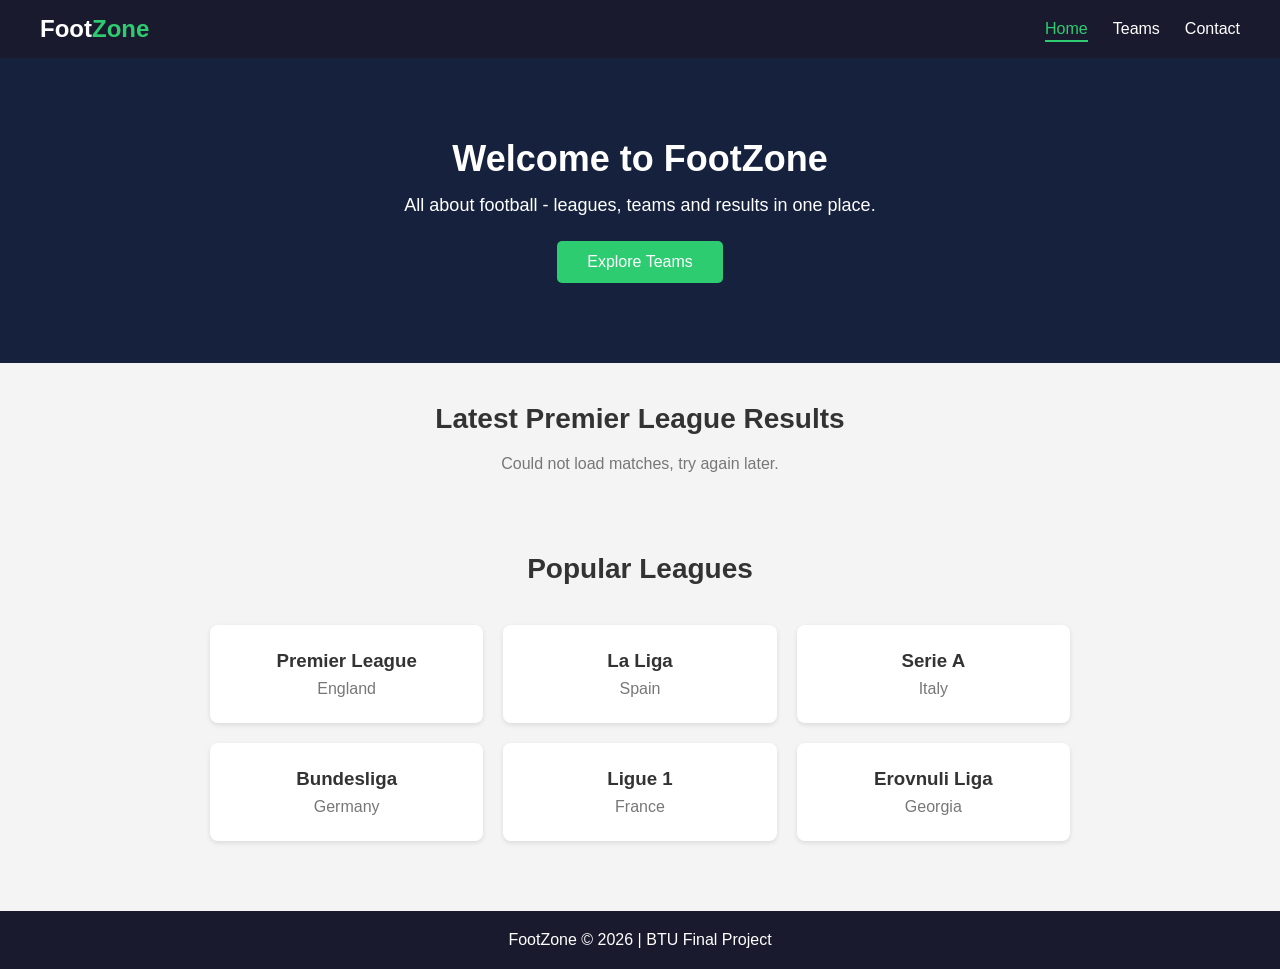
<file: index.html>
<!DOCTYPE html>
<html lang="en">
<head>
    <meta charset="UTF-8">
    <meta name="viewport" content="width=device-width, initial-scale=1.0">
    <title>FootZone - Home</title>
    <link rel="stylesheet" href="style.css">
</head>
<body>

    <header>
        <nav class="navbar">
            <h1 class="logo">Foot<span>Zone</span></h1>
            <ul class="nav-links">
                <li><a href="index.html" class="active">Home</a></li>
                <li><a href="teams.html">Teams</a></li>
                <li><a href="contact.html">Contact</a></li>
            </ul>
        </nav>
    </header>

    <section class="hero">
        <h2>Welcome to FootZone</h2>
        <p>All about football - leagues, teams and results in one place.</p>
        <a href="teams.html" class="btn">Explore Teams</a>
    </section>

    <section class="matches">
        <h2 class="section-title">Latest Premier League Results</h2>
        <p id="matchesLoading" class="loading-text">Loading matches...</p>
        <div class="match-list" id="matchList"></div>
    </section>

    <section class="leagues">
        <h2 class="section-title">Popular Leagues</h2>
        <div class="league-grid">
            <div class="league-card">
                <h3>Premier League</h3>
                <p>England</p>
            </div>
            <div class="league-card">
                <h3>La Liga</h3>
                <p>Spain</p>
            </div>
            <div class="league-card">
                <h3>Serie A</h3>
                <p>Italy</p>
            </div>
            <div class="league-card">
                <h3>Bundesliga</h3>
                <p>Germany</p>
            </div>
            <div class="league-card">
                <h3>Ligue 1</h3>
                <p>France</p>
            </div>
            <div class="league-card">
                <h3>Erovnuli Liga</h3>
                <p>Georgia</p>
            </div>
        </div>
    </section>

    <footer>
        <p>FootZone &copy; 2026 | BTU Final Project</p>
    </footer>

    <script src="script.js"></script>
</body>
</html>
</file>
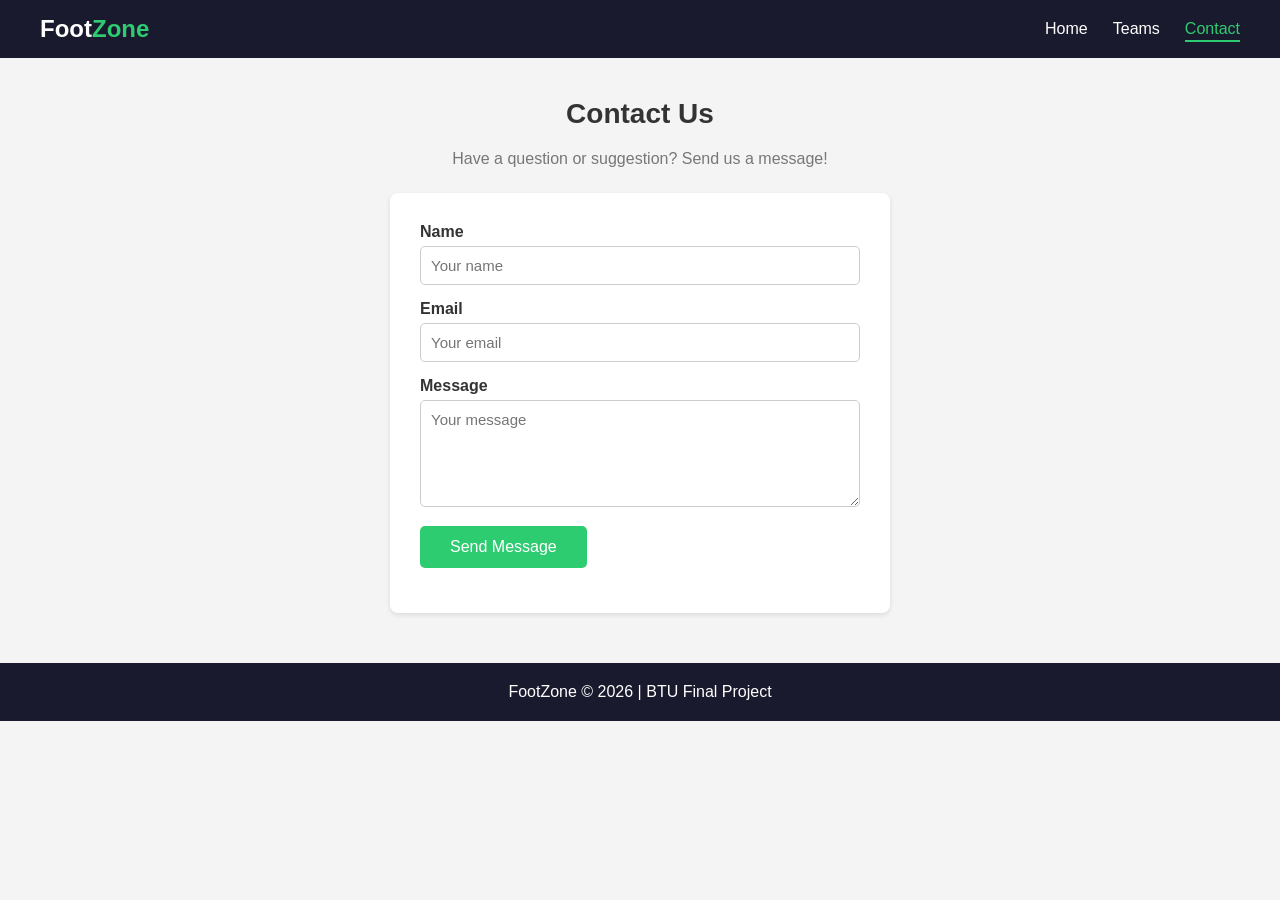
<file: contact.html>
<!DOCTYPE html>
<html lang="en">
<head>
    <meta charset="UTF-8">
    <meta name="viewport" content="width=device-width, initial-scale=1.0">
    <title>FootZone - Contact</title>
    <link rel="stylesheet" href="style.css">
</head>
<body>

    <header>
        <nav class="navbar">
            <h1 class="logo">Foot<span>Zone</span></h1>
            <ul class="nav-links">
                <li><a href="index.html">Home</a></li>
                <li><a href="teams.html">Teams</a></li>
                <li><a href="contact.html" class="active">Contact</a></li>
            </ul>
        </nav>
    </header>

    <section class="contact-section">
        <h2 class="section-title">Contact Us</h2>
        <p class="contact-intro">Have a question or suggestion? Send us a message!</p>

        <form id="contactForm" class="contact-form">
            <div class="form-group">
                <label for="name">Name</label>
                <input type="text" id="name" placeholder="Your name">
                <p class="error" id="nameError"></p>
            </div>

            <div class="form-group">
                <label for="email">Email</label>
                <input type="text" id="email" placeholder="Your email">
                <p class="error" id="emailError"></p>
            </div>

            <div class="form-group">
                <label for="message">Message</label>
                <textarea id="message" rows="5" placeholder="Your message"></textarea>
                <p class="error" id="messageError"></p>
            </div>

            <button type="submit" class="btn">Send Message</button>
            <p id="successMsg" class="success"></p>
        </form>
    </section>

    <footer>
        <p>FootZone &copy; 2026 | BTU Final Project</p>
    </footer>

    <script src="script.js"></script>
</body>
</html>
</file>
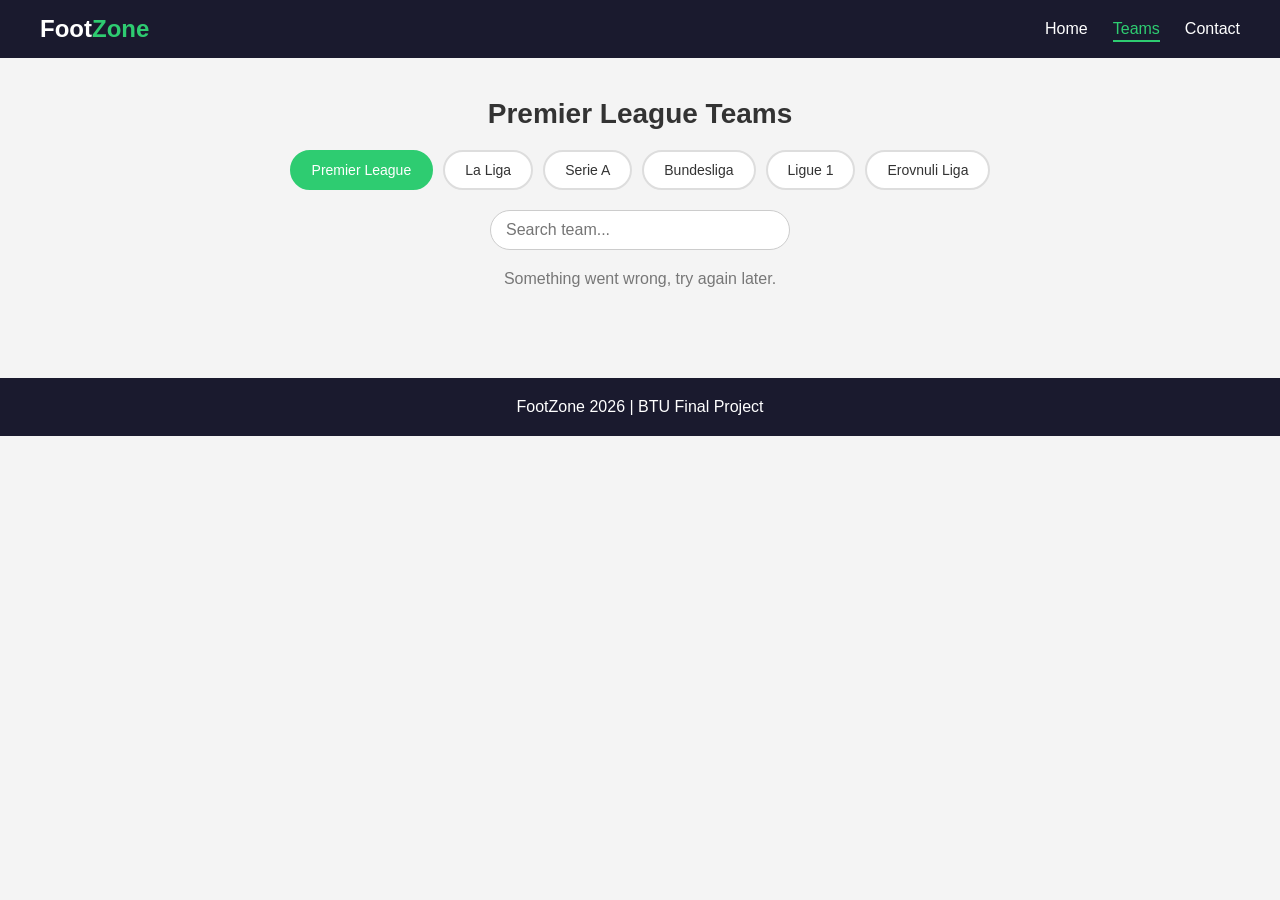
<file: teams.html>
<!DOCTYPE html>
<html lang="en">
<head>
    <meta charset="UTF-8">
    <meta name="viewport" content="width=device-width, initial-scale=1.0">
    <title>FootZone - Teams</title>
    <link rel="stylesheet" href="style.css">
</head>
<body>

    <header>
        <nav class="navbar">
            <h1 class="logo">Foot<span>Zone</span></h1>
            <ul class="nav-links">
                <li><a href="index.html">Home</a></li>
                <li><a href="teams.html" class="active">Teams</a></li>
                <li><a href="contact.html">Contact</a></li>
            </ul>
        </nav>
    </header>

    <section class="teams-section">
        <h2 class="section-title" id="teamsTitle">Premier League Teams</h2>

        <div class="league-filters" id="leagueFilters">
            <button class="filter-btn active" data-league="English Premier League">Premier League</button>
            <button class="filter-btn" data-league="Spanish La Liga">La Liga</button>
            <button class="filter-btn" data-league="Italian Serie A">Serie A</button>
            <button class="filter-btn" data-league="German Bundesliga">Bundesliga</button>
            <button class="filter-btn" data-league="French Ligue 1">Ligue 1</button>
            <button class="filter-btn" data-league="Georgian Erovnuli Liga">Erovnuli Liga</button>
        </div>

        <div class="search-box">
            <input type="text" id="searchInput" placeholder="Search team...">
        </div>

        <p id="loading" class="loading-text">Loading teams...</p>

        <div class="team-grid" id="teamGrid"></div>
    </section>

    <footer>
        <p>FootZone 2026 | BTU Final Project</p>
    </footer>

    <script src="script.js"></script>
</body>
</html>
</file>
<file: style.css>
* {
    margin: 0;
    padding: 0;
    box-sizing: border-box;
    font-family: Arial, Helvetica, sans-serif;
}

body {
    background-color: #f4f4f4;
    color: #333;
}

.navbar {
    display: flex;
    justify-content: space-between;
    align-items: center;
    background-color: #1a1a2e;
    padding: 15px 40px;
}

.logo {
    color: #fff;
    font-size: 24px;
}

.logo span {
    color: #2ecc71;
}

.nav-links {
    display: flex;
    list-style: none;
    gap: 25px;
}

.nav-links a {
    color: #fff;
    text-decoration: none;
    font-size: 16px;
    padding-bottom: 3px;
    transition: color 0.3s;
}

.nav-links a:hover {
    color: #2ecc71;
}

.nav-links a.active {
    color: #2ecc71;
    border-bottom: 2px solid #2ecc71;
}

.hero {
    background-color: #16213e;
    color: #fff;
    text-align: center;
    padding: 80px 20px;
}

.hero h2 {
    font-size: 36px;
    margin-bottom: 15px;
}

.hero p {
    font-size: 18px;
    margin-bottom: 25px;
}

.btn {
    display: inline-block;
    background-color: #2ecc71;
    color: #fff;
    padding: 12px 30px;
    text-decoration: none;
    border: none;
    border-radius: 5px;
    font-size: 16px;
    cursor: pointer;
    transition: background-color 0.3s;
}

.btn:hover {
    background-color: #27ae60;
}

.section-title {
    text-align: center;
    margin: 40px 0 20px 0;
    font-size: 28px;
}

.loading-text {
    text-align: center;
    color: #777;
}

.match-list {
    display: flex;
    flex-direction: column;
    gap: 12px;
    max-width: 700px;
    margin: 0 auto;
    padding: 20px;
}

.match-card {
    display: flex;
    justify-content: space-between;
    align-items: center;
    background-color: #fff;
    padding: 15px 20px;
    border-radius: 8px;
    border-left: 4px solid #2ecc71;
    box-shadow: 0 2px 5px rgba(0, 0, 0, 0.1);
    transition: transform 0.3s;
}

.match-card:hover {
    transform: translateX(5px);
}

.match-card .team-name {
    flex: 1;
    font-weight: bold;
    font-size: 15px;
}

.match-card .team-name.away {
    text-align: right;
}

.match-card .score {
    background-color: #1a1a2e;
    color: #fff;
    padding: 6px 14px;
    border-radius: 5px;
    font-weight: bold;
    margin: 0 15px;
}

.match-card .match-date {
    display: block;
    text-align: center;
    color: #777;
    font-size: 12px;
    margin-top: 4px;
}

.league-grid {
    display: grid;
    grid-template-columns: repeat(3, 1fr);
    gap: 20px;
    max-width: 900px;
    margin: 0 auto;
    padding: 20px;
}

.league-card {
    background-color: #fff;
    padding: 25px;
    border-radius: 8px;
    text-align: center;
    box-shadow: 0 2px 5px rgba(0, 0, 0, 0.1);
    transition: transform 0.3s;
}

.league-card:hover {
    transform: translateY(-5px);
}

.league-card p {
    color: #777;
    margin-top: 8px;
}

.league-filters {
    display: flex;
    flex-wrap: wrap;
    justify-content: center;
    gap: 10px;
    max-width: 800px;
    margin: 0 auto 20px auto;
    padding: 0 20px;
}

.filter-btn {
    background-color: #fff;
    color: #333;
    border: 2px solid #ddd;
    padding: 10px 20px;
    border-radius: 20px;
    font-size: 14px;
    cursor: pointer;
    transition: all 0.3s;
}

.filter-btn:hover {
    border-color: #2ecc71;
    color: #2ecc71;
}

.filter-btn.active {
    background-color: #2ecc71;
    border-color: #2ecc71;
    color: #fff;
}

.search-box {
    text-align: center;
    margin-bottom: 20px;
}

#searchInput {
    padding: 10px 15px;
    width: 300px;
    border: 1px solid #ccc;
    border-radius: 20px;
    font-size: 16px;
    outline: none;
    transition: border-color 0.3s;
}

#searchInput:focus {
    border-color: #2ecc71;
}

.team-grid {
    display: grid;
    grid-template-columns: repeat(4, 1fr);
    gap: 20px;
    max-width: 1100px;
    margin: 0 auto;
    padding: 20px;
}

.team-card {
    background-color: #fff;
    padding: 20px;
    border-radius: 8px;
    text-align: center;
    box-shadow: 0 2px 5px rgba(0, 0, 0, 0.1);
    transition: transform 0.3s;
}

.team-card:hover {
    transform: translateY(-5px);
}

.team-card img {
    width: 80px;
    height: 80px;
    object-fit: contain;
    margin-bottom: 10px;
}

.team-card h3 {
    font-size: 16px;
    margin-bottom: 5px;
}

.team-card p {
    color: #777;
    font-size: 14px;
    margin-bottom: 10px;
}

.fav-btn {
    background-color: #eee;
    border: none;
    padding: 8px 15px;
    border-radius: 5px;
    cursor: pointer;
    font-size: 14px;
    transition: background-color 0.3s;
}

.fav-btn.favorited {
    background-color: #2ecc71;
    color: #fff;
}

.contact-intro {
    text-align: center;
    color: #777;
    margin-bottom: 25px;
}

.contact-form {
    max-width: 500px;
    margin: 0 auto;
    background-color: #fff;
    padding: 30px;
    border-radius: 8px;
    box-shadow: 0 2px 5px rgba(0, 0, 0, 0.1);
}

.form-group {
    margin-bottom: 15px;
}

.form-group label {
    display: block;
    margin-bottom: 5px;
    font-weight: bold;
}

.form-group input,
.form-group textarea {
    width: 100%;
    padding: 10px;
    border: 1px solid #ccc;
    border-radius: 5px;
    font-size: 15px;
    outline: none;
    transition: border-color 0.3s;
}

.form-group input:focus,
.form-group textarea:focus {
    border-color: #2ecc71;
}

.error {
    color: red;
    font-size: 13px;
    margin-top: 5px;
}

.success {
    color: #2ecc71;
    margin-top: 15px;
    font-weight: bold;
}

footer {
    background-color: #1a1a2e;
    color: #fff;
    text-align: center;
    padding: 20px;
    margin-top: 50px;
}

@media (max-width: 900px) {
    .league-grid {
        grid-template-columns: repeat(2, 1fr);
    }

    .team-grid {
        grid-template-columns: repeat(2, 1fr);
    }
}

@media (max-width: 600px) {
    .navbar {
        flex-direction: column;
        gap: 15px;
        padding: 15px;
    }

    .hero h2 {
        font-size: 28px;
    }

    .league-grid {
        grid-template-columns: 1fr;
    }

    .team-grid {
        grid-template-columns: 1fr;
    }

    #searchInput {
        width: 90%;
    }

    .match-card .team-name {
        font-size: 13px;
    }
}
</file>
